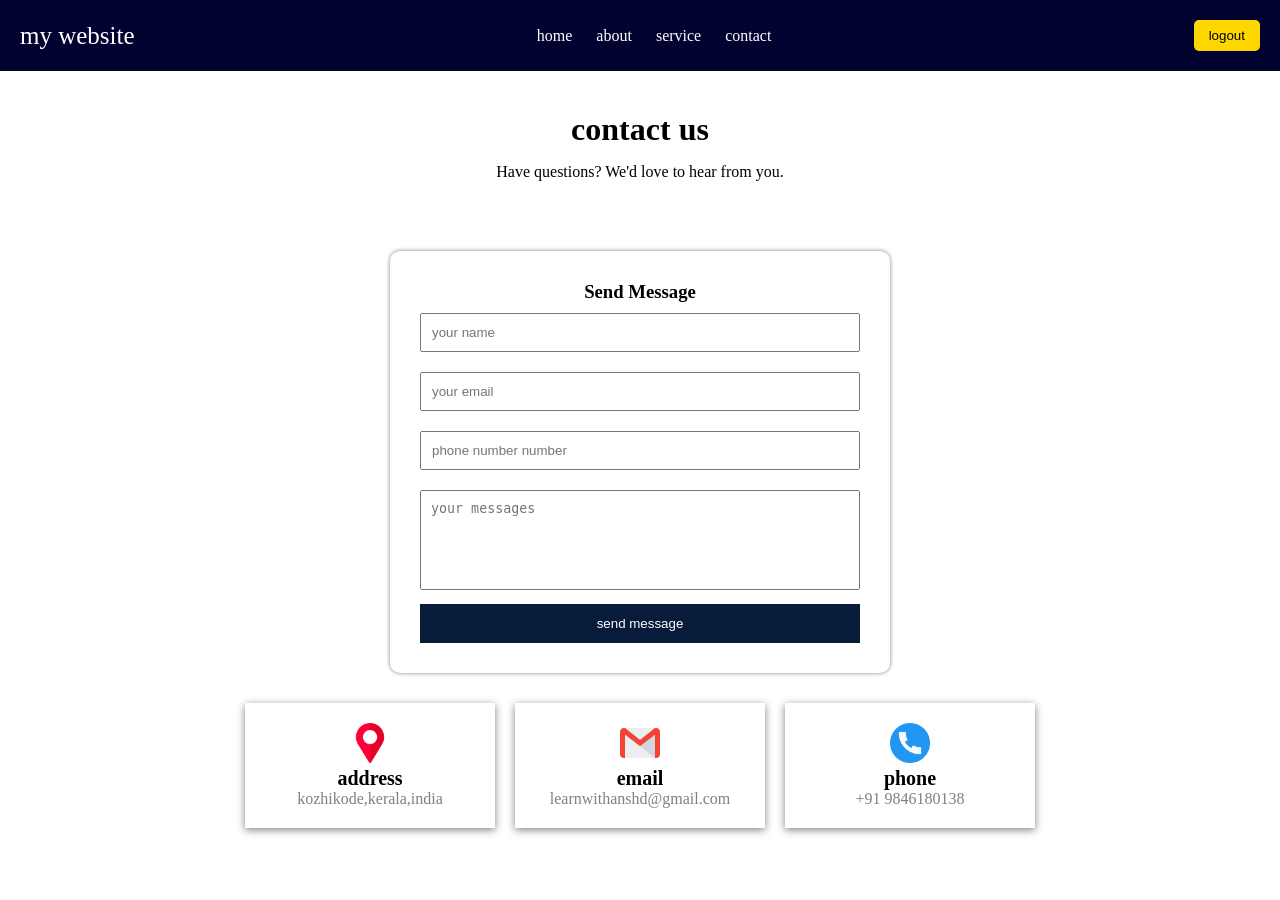
<file: projectcontact.html>
<!DOCTYPE html>
<html lang="en">
<head>
    <meta charset="UTF-8">
    <meta name="viewport" content="width=device-width, initial-scale=1.0">
    <title>Document</title>
    <link rel="stylesheet" href="project1.css">
</head>
<body>
     <div class="navbar">
        <div class="logo">my website</div>

        <div class="links">
            <a href="project1.html">home</a>
            <a href="projectabout.html">about</a>
              <a href="projectservice.html">service</a>
            <a href="projectcontact.html">contact</a>
        </div>

        <div class="logout">
            <button>logout</button>
        </div>
    </div>

    <div class="hp">
        <h1>contact us</h1>
        <p>Have questions? We'd love to hear from you.</p>
    </div>

    <form action="">

        <h3>Send Message</h3>

        <input type="text" name="names" placeholder="your name">

        <input type="mail" name="email" placeholder="your email">

        <input type="tel" name="phone" placeholder="phone number number">

        <textarea name="comments" placeholder="your messages"></textarea>

        <button type="submit">send message</button>

    </form>
    
    <div class="end">
        
        <div class="team-end">
            <img src="placeholder.png" alt="">
            <h1>address</h1>
            <p>kozhikode,kerala,india</p>
            </div>

            <div class="team-end">
            <img src="gmail.png" alt="">
            <h1>email</h1>
            <p>learnwithanshd@gmail.com</p>
            </div>

            <div class="team-end">
            <img src="telephone.png" alt="">
            <h1>phone</h1>
            <p>+91 9846180138</p>
            </div>

    </div>
</body>
</html>
</file>
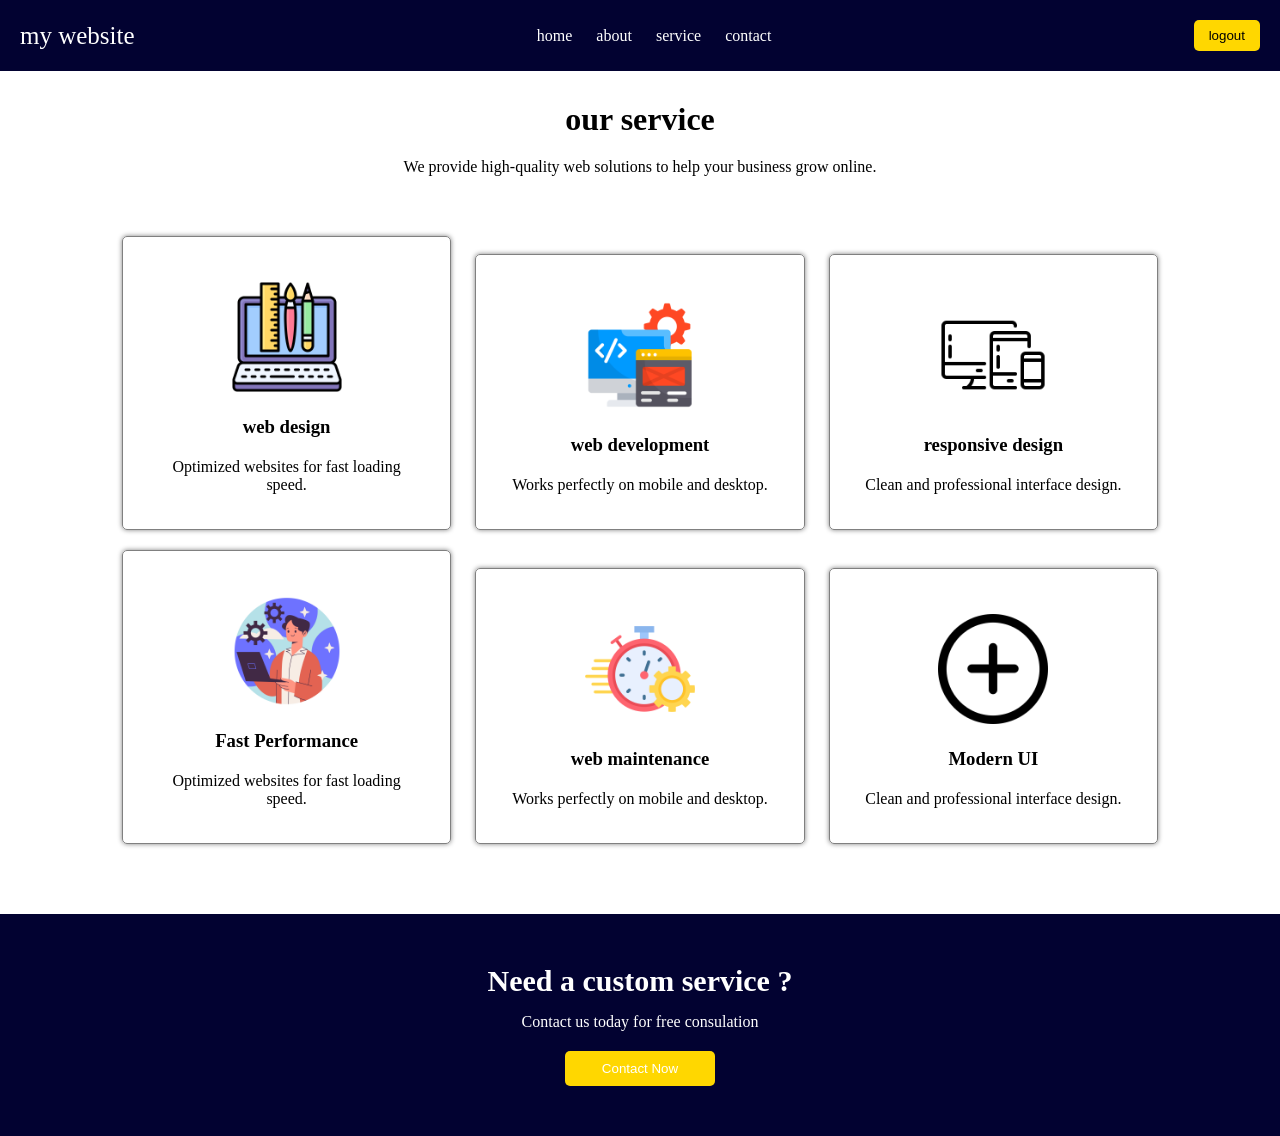
<file: projectservice.html>
<!DOCTYPE html>
<html lang="en">
<head>
    <meta charset="UTF-8">
    <meta name="viewport" content="width=device-width, initial-scale=1.0">
    <title>Document</title>
    <link rel="stylesheet" href="project1.css">
</head>
<body>
    <div class="navbar">
        <div class="logo">my website</div>

        <div class="links">
            <a href="project1.html">home</a>
            <a href="projectabout.html">about</a>
              <a href="projectservice.html">service</a>
            <a href="projectcontact.html">contact</a>
        </div>

        <div class="logout">
            <button>logout</button>
        </div>
    </div>


    <div class="service">
        
        <h1>our service</h1>

        <p class="service-text">
            We provide high-quality web solutions to help your business grow online.</p>

        <div class=" service-card">
            <img src="desginer.png" alt="">
            <h3>web design</h3>
            <p>Optimized websites for fast loading speed.</p>
        </div>

        <div class="service-card">
            <img src="app-development.png" alt="">
            <h3>web development</h3>
            <p>Works perfectly on mobile and desktop.</p>
        </div>

        <div class="service-card">
            <img src="responsive.png" alt="">
            <h3>responsive design</h3>
            <p>Clean and professional interface design.</p>
        </div>

         <div class="service-card">
            <img src="computer-engineer.png" alt="">
            <h3>Fast Performance</h3>
            <p>Optimized websites for fast loading speed.</p>
        </div>

        <div class="service-card">
            <img src="time.png" alt="">
            <h3>web maintenance</h3>
            <p>Works perfectly on mobile and desktop.</p>
        </div>

        <div class="service-card">
            <img src="add.png" alt="">
            <h3>Modern UI</h3>
            <p>Clean and professional interface design.</p>
        </div>

    </div>

</div>

<div class="contact-section">

    <h2>Need a custom service ?</h2>

    <p>Contact us today for free consulation</p>
<a href="projectcontact.html">
    <button>Contact Now</button>
</a>
</div>
    
</body>
</html>
</file>
<file: project1.css>
* {
    margin: 0;
    padding: 0;
    box-sizing: border-box;
}

.navbar {
    background-color: rgb(2, 2, 49);
    padding: 20px;
    display: flex;
    justify-content: space-between;
    align-items: center;
}

.logo {
    color: white;
    font-size: 25px;
}

.links a {
    color: white;
    text-decoration: none;
    margin-right: 20px;
}

.logout button {
    background-color: gold;
    color: black;
    border: none;
    padding: 8px 15px;
    border-radius: 5px;
}

.img {
    width: 400px;
    height: 300px;
    object-fit: cover;
    float: right;
    margin: 40px;
    border-radius: 10px;
}
.features h2{
    font-size: 35px;
    margin: 100px 0px 0px 550px;
}
.sub h1 {
    padding-top: 80px;
    margin-left: 80px;
    font-size: 45px;
}

.sub p {
    margin: 20px 0 20px 80px;
    width: 500px;
    line-height: 1.6;
}

.sub button {
    margin-left: 80px;
    padding: 10px 20px;
    background-color: gold;
    border: none;
    border-radius: 25px;
    width: 150px;
}
.feature {
    padding: 100px 40px;
    text-align: center;
}

.feature h2 {
    margin-left: 400px;
    font-size: 35px;
    margin-bottom: 50px;
}

.demo {
    clear: both;
    display: flex;
    gap: 20px;
    justify-content: center;
    margin-top: 80px;
}

.card {
    width: 30%;
    padding: 25px;
    text-align: center;
    border: 1px solid gray;
    border-radius: 10px;
    box-shadow: 0px 0px 5px grey;
}

.card img {
    width: 60px;
}

.card h3 {
    margin: 15px 0;
}

.card p {
    margin: 0;
}
.contact-section {
    background-color: rgb(2, 2, 49);

    color: white;

    text-align: center;

    padding: 50px 20px;

    margin-top: 30px;
}

.contact-section h2 {
    font-size: 30px;
    margin-bottom: 15px;
}

.contact-section p {
    margin: 0 0 20px;
}

.contact-section button {
    background-color: gold;
    border: none;
    padding: 10px 20px;
    border-radius: 5px;
    cursor: pointer;
    width: 150px;
}
.team{
    text-align: center;
    padding: 50px;
}
.team-container{
    display: flex;
    justify-content: center;
    gap: 40px;
    padding: 20px;
}
.team-container img{
    width: 100px;
    height: 100px;
    border-radius: 50px;
}
.team h3{
    margin-top: 30px;
}
.service{
    text-align: center;
    padding: 30px;
}
.service h1{
    margin-bottom: 20px;
}
.service-text{
    margin-bottom: 50px;
}
.service-card{
    display: inline-block;
    width: 27%;
    margin: 10px;
    border: 1px solid grey;
    border-radius: 5px;
    padding: 25px;
    box-shadow: 0px 0px 5px grey ;
    transition: 0.3s;
}
.service-card:hover{
    transform: translateY(-5px);
}
.service img{
    width: 150px;
    height: 150px;
    padding: 20px;
}
.service-card h3{
    margin-bottom: 20px;
}
.service-card p{
    margin: 10px;
}
.hp {
    padding: 40px;
}

.hp h1 {
    text-align: center;
}

.hp p {
    text-align: center;
    margin-top: 15px;
}

form {
    width: 500px;
    margin: 30px auto;
    padding: 30px;
    background: white;
    box-shadow: 0px 0px 4px grey;
    border-radius: 10px;
}

input,
textarea {
    width: 100%;
    padding: 10px;
    margin: 10px 0;
}

textarea {
    height: 100px;
    resize: none;
    
}

button {
    width: 100%;
    padding: 12px;
    background-color: #071b3a;
    color: white;
    border: none;
}
form h3{
    text-align: center;
}
.end {
    display: flex;
    justify-content: center;
    gap: 20px;
    margin-top: 30px;
}

.team-end {
    width: 250px;
    padding: 20px;
    text-align: center;
    background: white;
    box-shadow: 0 2px 8px gray;
}

.team-end img {
    width: 40px;
}

.team-end h1 {
    font-size: 20px;
}

.team-end p {
    color: gray;
}
</file>
